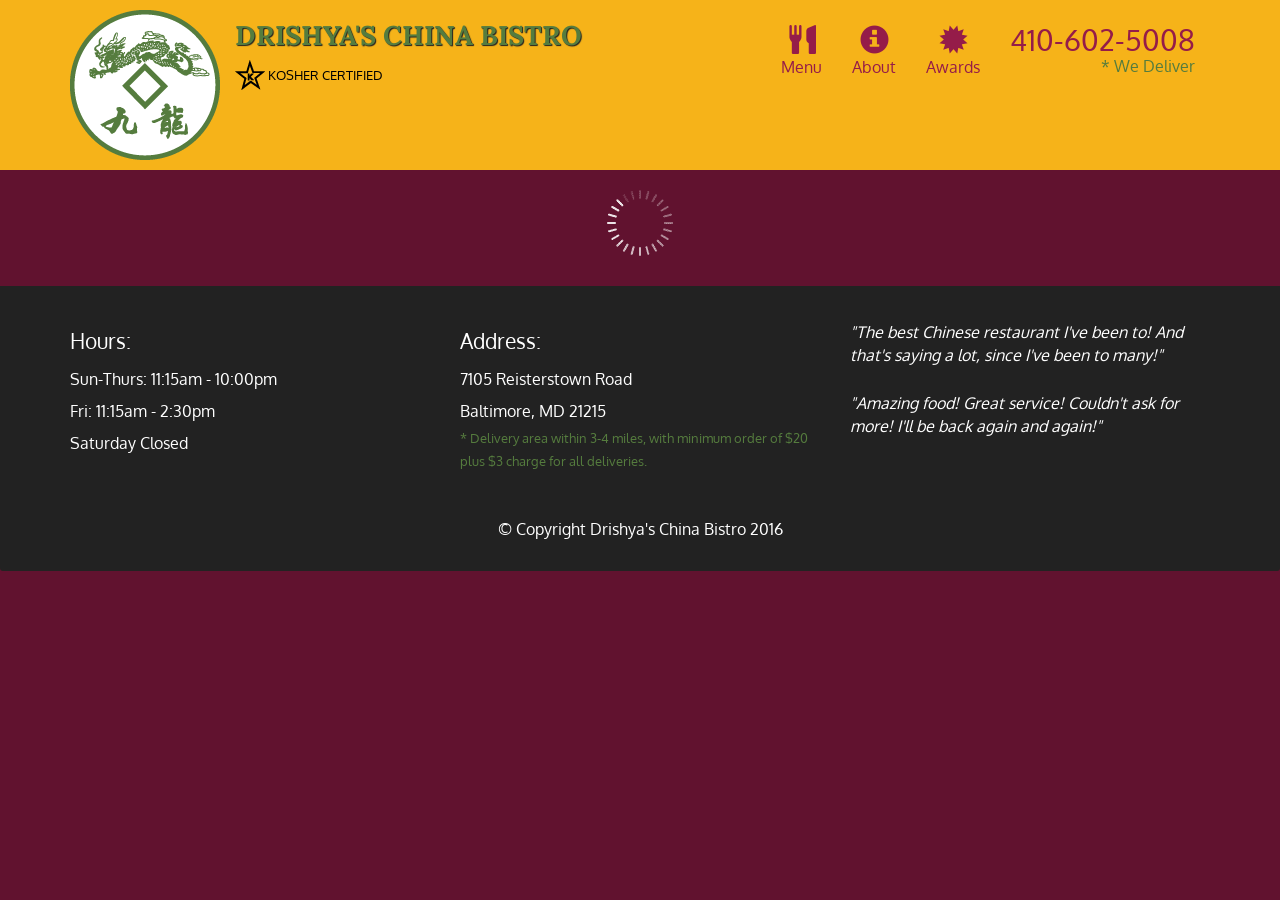
<file: index.html>
<!doctype html>
<html lang="en">
  <head>
    <meta charset="utf-8">
    <meta http-equiv="X-UA-Compatible" content="IE=edge">
    <meta name="viewport" content="width=device-width, initial-scale=1">
    <title>DRISHYA's China Bistro</title>
    <link rel="stylesheet" href="css/bootstrap.min.css">
    <link rel="stylesheet" href="css/styles.css">
    <link href='https://fonts.googleapis.com/css?family=Oxygen:400,300,700' rel='stylesheet' type='text/css'>
    <link href='https://fonts.googleapis.com/css?family=Lora' rel='stylesheet' type='text/css'>
  </head>
<body>
  <header>
    <nav id="header-nav" class="navbar navbar-default">
      <div class="container">
        <div class="navbar-header">
          <a href="index.html" class="pull-left visible-md visible-lg">
            <div id="logo-img" alt="Logo image"></div>
          </a>

          <div class="navbar-brand">
            <a href="index.html"><h1>DRISHYA's China Bistro</h1></a>
            <p>
              <img src="images/star-k-logo.png" alt="Kosher certification">
              <span>Kosher Certified</span>
            </p>
          </div>

          <button id="navbarToggle" type="button" class="navbar-toggle collapsed" data-toggle="collapse" data-target="#collapsable-nav" aria-expanded="false">
            <span class="sr-only">Toggle navigation</span>
            <span class="icon-bar"></span>
            <span class="icon-bar"></span>
            <span class="icon-bar"></span>
          </button>
        </div>
        
        <div id="collapsable-nav" class="collapse navbar-collapse">
           <ul id="nav-list" class="nav navbar-nav navbar-right">
            <li id="navHomeButton" class="visible-xs active">
              <a href="index.html">
                <span class="glyphicon glyphicon-home"></span> Home</a>
            </li>
            <li id="navMenuButton">
              <a href="#" onclick="$dc.loadMenuCategories();">
                <span class="glyphicon glyphicon-cutlery"></span><br class="hidden-xs"> Menu</a>
            </li>
            <li>
              <a href="#">
                <span class="glyphicon glyphicon-info-sign"></span><br class="hidden-xs"> About</a>
            </li>
            <li>
              <a href="#">
                <span class="glyphicon glyphicon-certificate"></span><br class="hidden-xs"> Awards</a>
            </li>
            <li id="phone" class="hidden-xs">
              <a href="tel:410-602-5008">
                <span>410-602-5008</span></a><div>* We Deliver</div>
            </li>
          </ul><!-- #nav-list -->
        </div><!-- .collapse .navbar-collapse -->
      </div><!-- .container -->
    </nav><!-- #header-nav -->
  </header>

  <div id="call-btn" class="visible-xs">
    <a class="btn" href="tel:410-602-5008">
    <span class="glyphicon glyphicon-earphone"></span>
    410-602-5008
    </a>
  </div>
  <div id="xs-deliver" class="text-center visible-xs">* We Deliver</div>

  <div id="main-content" class="container"></div>

  <footer class="panel-footer">
    <div class="container">
      <div class="row">
        <section id="hours" class="col-sm-4">
          <span>Hours:</span><br>
          Sun-Thurs: 11:15am - 10:00pm<br>
          Fri: 11:15am - 2:30pm<br>
          Saturday Closed
          <hr class="visible-xs">
        </section>
        <section id="address" class="col-sm-4">
          <span>Address:</span><br>
          7105 Reisterstown Road<br>
          Baltimore, MD 21215
          <p>* Delivery area within 3-4 miles, with minimum order of $20 plus $3 charge for all deliveries.</p>
          <hr class="visible-xs">
        </section>
        <section id="testimonials" class="col-sm-4">
          <p>"The best Chinese restaurant I've been to! And that's saying a lot, since I've been to many!"</p>
          <p>"Amazing food! Great service! Couldn't ask for more! I'll be back again and again!"</p>
        </section>
      </div>
      <div class="text-center">&copy; Copyright Drishya's China Bistro 2016</div>
    </div>
  </footer>

  <!-- jQuery (Bootstrap JS plugins depend on it) -->
  <script src="js/jquery-2.1.4.min.js"></script>
  <script src="js/bootstrap.min.js"></script>
  <script src="js/ajax-utils.js"></script>
  <script src="js/script.js"></script>
</body>
</html>
</file>
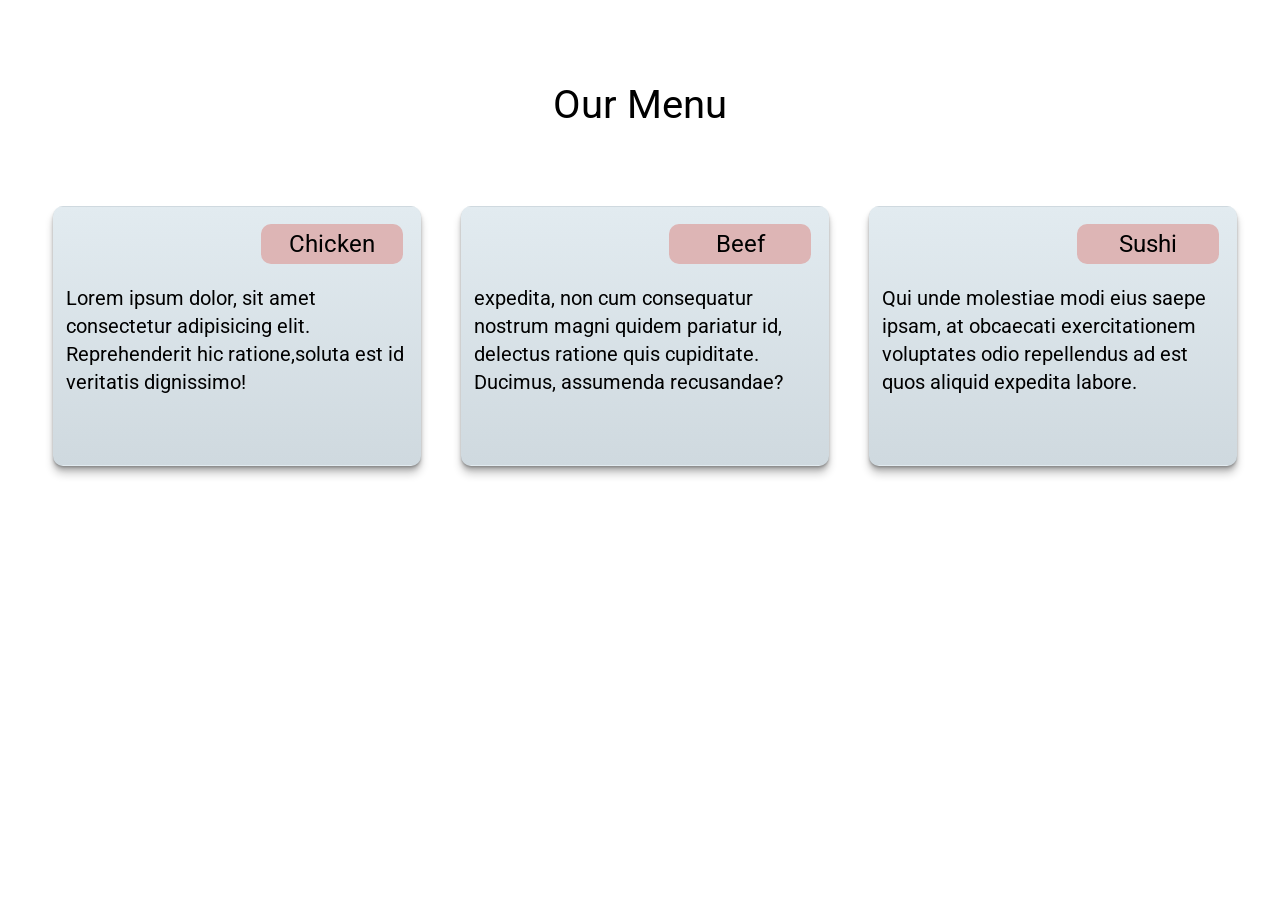
<file: module2-solution/index.html>
<!DOCTYPE html>
<html lang="en">
<head>
    <meta charset="UTF-8">
    <meta name="viewport" content="width=device-width, initial-scale=1.0">
    <link rel="stylesheet" href="css/style.css">
    <title>module2_solution</title>
</head>
<body>
    <section id="main-section">
        <div class="heading">
            <h1>Our Menu</h1>
        </div>
        <div class="container">
            
                <div class="sec1">
                    <h1>Chicken</h1>
                        <p>Lorem ipsum dolor, sit amet consectetur adipisicing elit. Reprehenderit hic ratione,soluta est id veritatis dignissimo!</p>
                </div>
                <div class="sec2">
                    <h1>Beef</h1>
                    <p>expedita, non cum consequatur nostrum magni quidem pariatur id, delectus ratione quis cupiditate. Ducimus, assumenda recusandae?</p>
                </div>
            <div class="sec3">
                <h1>Sushi</h1>
                <p> Qui unde molestiae modi eius saepe ipsam, at obcaecati exercitationem voluptates odio repellendus ad est quos aliquid expedita labore.</p>
            </div>
        </div>
    </section>

</body>
</html>
</file>
<file: css/styles.css>
body {
  font-size: 16px;
  color: #fff;
  background-color: #61122f;
  font-family: 'Oxygen', sans-serif;
}

/** HEADER **/
#header-nav {
  background-color: #f6b319;
  border-radius: 0;
  border: 0;
}

#logo-img {
  background: url('../images/restaurant-logo_large.png') no-repeat;
  width: 150px;
  height: 150px;
  margin: 10px 15px 10px 0;
}

.navbar-brand {
  padding-top: 25px;
}
.navbar-brand h1 { /* Restaurant name */
  font-family: 'Lora', serif;
  color: #557c3e;
  font-size: 1.5em;
  text-transform: uppercase;
  font-weight: bold;
  text-shadow: 1px 1px 1px #222;
  margin-top: 0;
  margin-bottom: 0;
  line-height: .75;
}
.navbar-brand a:hover, .navbar-brand a:focus {
  text-decoration: none;
}
.navbar-brand p { /* Kosher cert */
  color: #000;
  text-transform: uppercase;
  font-size: .7em;
  margin-top: 15px;
}
.navbar-brand p span { /* Star-K */
  vertical-align: middle;
}

#nav-list {
  margin-top: 10px;
}
#nav-list a {
  color: #951C49;
  text-align: center;
}
#nav-list a:hover {
  background: #E7E7E7;
}
#nav-list a span {
  font-size: 1.8em;
}

#phone {
  margin-top: 5px;
}
#phone a { /* Phone number */
  text-align: right;
  padding-bottom: 0;
}
#phone div { /* We Deliver */
  color: #557c3e;
  text-align: right;
  padding-right: 15px;
}

.navbar-header button.navbar-toggle, .navbar-header .icon-bar {
  border: 1px solid #61122f;
}
.navbar-header button.navbar-toggle {
  clear: both;
  margin-top: -30px;
}
/* END HEADER */

/* FOOTER */
.panel-footer {
  margin-top: 30px;
  padding-top: 35px;
  padding-bottom: 30px;
  background-color: #222;
  border-top: 0;
}
.panel-footer div.row {
  margin-bottom: 35px;
}
#hours, #address {
  line-height: 2;
}
#hours > span, #address > span {
  font-size: 1.3em;
}
#address p {
  color: #557c3e;
  font-size: .8em;
  line-height: 1.8;
}
#testimonials {
  font-style: italic;
}
#testimonials p:nth-child(2) {
  margin-top: 25px;
}
/* END FOOTER */



/* HOME PAGE */
.container .jumbotron {
  box-shadow: 0 0 50px #3F0C1F;
  border: 2px solid #3F0C1F;
}

#menu-tile, #specials-tile, #map-tile {
  height: 250px;
  width: 100%;
  margin-bottom: 15px;
  position: relative;
  border: 2px solid #3F0C1F;
  overflow: hidden;
}
#menu-tile:hover, #specials-tile:hover, #map-tile:hover {
  box-shadow: 0 1px 5px 1px #cccccc;
}
#menu-tile {
  background: url('../images/menu-tile.jpg') no-repeat;
  background-position: center;
}
#specials-tile {
  background: url('../images/specials-tile.jpg') no-repeat;
  background-position: center;
}
#menu-tile span, #specials-tile span, #map-tile span {
  position: absolute;
  bottom: 0;
  right: 0;
  width: 100%;
  text-align: center;
  font-size: 1.6em;
  text-transform: uppercase;
  background-color: #000;
  color: #fff;
  opacity: .8;
}
/* END HOME PAGE */

/* MENU CATEGORIES PAGE */
.category-tile { 
  position: relative;
  border: 2px solid #3F0C1F;
  overflow: hidden;
  width: 200px;
  height: 200px;
  margin: 0 auto 15px;
}
.category-tile span {
  position: absolute;
  bottom: 0;
  right: 0;
  width: 100%;
  text-align: center;
  font-size: 1.2em;
  text-transform: uppercase;
  background-color: #000;
  color: #fff;
  opacity: .8;
}
.category-tile:hover {
  box-shadow: 0 1px 5px 1px #cccccc;
}

#menu-categories-title + div {
  margin-bottom: 50px;
}
/* END MENU CATEGORIES PAGE */

/* SINGLE CATEGORY PAGE */
.menu-item-tile {
  margin-bottom: 25px;
}
.menu-item-tile hr {
  width: 80%;
}
.menu-item-tile .menu-item-price {
  font-size: 1.1em;
  text-align: right;
  margin-top: -15px;
  margin-right: -15px;
}
.menu-item-tile .menu-item-price span {
  font-size: .6em;
}
.menu-item-photo {
  position: relative;
  border: 2px solid #3F0C1F; 
  overflow: hidden;
  padding: 0;
  margin-right: -15px;
  margin-left: auto;
  margin-bottom: 20px;
  max-width: 250px;
}
.menu-item-photo div {
  position: absolute;
  bottom: 0;
  right: 0;
  width: 80px;
  background-color: #557c3e;
  text-align: center;
}
.menu-item-description {
  padding-right: 30px;
}
h3.menu-item-title {
  margin: 0 0 10px;
}
.menu-item-details {
  font-size: .9em;
  font-style: italic;
}
/* END SINGLE CATEGORY PAGE */


/********** Large devices only **********/
@media (min-width: 1200px) {
  .container .jumbotron {
    background: url('../images/jumbotron_1200.jpg') no-repeat;
    height: 675px;
  }
}

/********** Medium devices only **********/
@media (min-width: 992px) and (max-width: 1199px) {
  /* Header */
  #logo-img {
    background: url('../images/restaurant-logo_medium.png') no-repeat;
    width: 100px;
    height: 100px;
    margin: 5px 5px 5px 0;
  }
  /* End Header */

  /* Home Page */
  .container .jumbotron {
    background: url('../images/jumbotron_992.jpg') no-repeat;
    height: 558px;
  }
  /* End Home Page */
}

/********** Small devices only **********/
@media (min-width: 768px) and (max-width: 991px) {
  /* Home Page */
  .container .jumbotron {
    background: url('../images/jumbotron_768.jpg') no-repeat;
    height: 432px;
  }
  /* End Home Page */
}

/********** Extra small devices only **********/
@media (max-width: 767px) {
  /* Header */
  .navbar-brand {
    padding-top: 10px;
    height: 80px;
  }
  .navbar-brand h1 { /* Restaurant name */
    padding-top: 10px;
    font-size: 5vw; /* 1vw = 1% of viewport width */
  }
  .navbar-brand p { /* Kosher cert */
    font-size: .6em;
    margin-top: 12px;
  }
  .navbar-brand p img { /* Star-K */
    height: 20px;
  }

  #collapsable-nav a { /* Collapsed nav menu text */
    font-size: 1.2em;
  }
  #collapsable-nav a span { /* Collapsed nav menu glyph */
    font-size: 1em;
    margin-right: 5px;
  }

  #call-btn > a {
    font-size: 1.5em;
    display: block;
    margin: 0 20px;
    padding: 10px;
    border: 2px solid #fff;
    background-color: #f6b319;
    color: #951c49;
  }
  #xs-deliver {
    margin-top: 5px;
    font-size: .7em;
    letter-spacing: .1em;
    text-transform: uppercase;
  }
  /* End Header */

  /* Footer */
  .panel-footer section {
    margin-bottom: 30px;
    text-align: center;
  }
  .panel-footer section:nth-child(3) {
    margin-bottom: 0; /* margin already exists on the whole row */
  }
  .panel-footer section hr {
    width: 50%;
  }
  /* End Footer */

  /* Home Page */
  .container .jumbotron {
    margin-top: 30px;
    padding: 0;
  }
  #menu-tile, #specials-tile {
    width: 360px;
    margin: 0 auto 15px;
  }

  .menu-item-photo {
    margin-right: auto;
  }
  .menu-item-tile .menu-item-price {
    text-align: center;
  }
  .menu-item-description {
    text-align: center;;
  }
}


/********** Super extra small devices Only :-) (e.g., iPhone 4) **********/
@media (max-width: 479px) {
  /* Header */
  .navbar-brand h1 { /* Restaurant name */
    padding-top: 5px;
    font-size: 6vw;
  }
  /* End Header */
  
  /* Home page */
  #menu-tile, #specials-tile {
    width: 280px;
    margin: 0 auto 15px;
  }

  .col-xxs-12 {
    position: relative;
    min-height: 1px;
    padding-right: 15px;
    padding-left: 15px;
    float: left;
    width: 100%;
  }
}
</file>
<file: module2-solution/css/style.css>
@import url('https://fonts.googleapis.com/css2?family=Roboto&display=swap');
body{
    background-color: #ffffff;
    padding: 10px;
    font-family:  'Roboto', sans-serif;
}
#main-section{
    padding: 10px;
}

.heading{
    padding: 20px 0px;
    text-align: center;
}
.heading h1{
    font-size: 2.5rem;
    font-weight: normal;
}
.container{
    width: 100%;
    height: 300px;
    padding: 5px;
    display: flex;
}
.sec1, .sec2, .sec3{
    border:1px solid transparent;
    border-radius: 10px;
    flex-basis: 33%;
    background-color: rgb(189, 182, 182);
    margin: 20px;
    background-image: linear-gradient(to top, #cfd9df 0%, #e2ebf0 100%);
    box-shadow: 0 1px 1px rgba(0,0,0,0.08), 
                0 2px 2px rgba(0,0,0,0.12), 
                0 4px 4px rgba(0,0,0,0.16), 
                0 8px 8px rgba(0,0,0,0.20);
    padding: 12px;
    min-height: 200px;
   
}

.container h1{
    margin-top: 5px;
    margin-right: 5px;
    font-weight: normal;
    margin-left: auto;
    text-align: center;
    background-color:rgb(221, 181, 181);
    padding: 5px;
    border: 1px solid transparent;
    border-radius: 10px;
    width: 130px;
}

.container p {
    font-size: 20px;
    line-height: 28px;
}

/* Tab view*/
@media only screen and (max-width: 991px){
    .container{
        display: block;
    }
    .sec1{
        float: left;
        width: 40%;
       
    }
    .sec2{
        float: right;
        width: 40%;
    }
    .sec3{
        margin-top: 280px;
    }

  
}

/* mobile view*/
@media only screen and (max-width: 767px){
    .container{
        display: flex;
        flex-direction: column;
        padding: 0px;
    }
  
    .sec1, .sec2, .sec3{
        float: none;
        width: 85%;
        margin-top: 0px;
        min-height: 300px;
        margin-left:2px;
    }

    .container p{
        font-size: 18px;
    }
    
}
</file>
